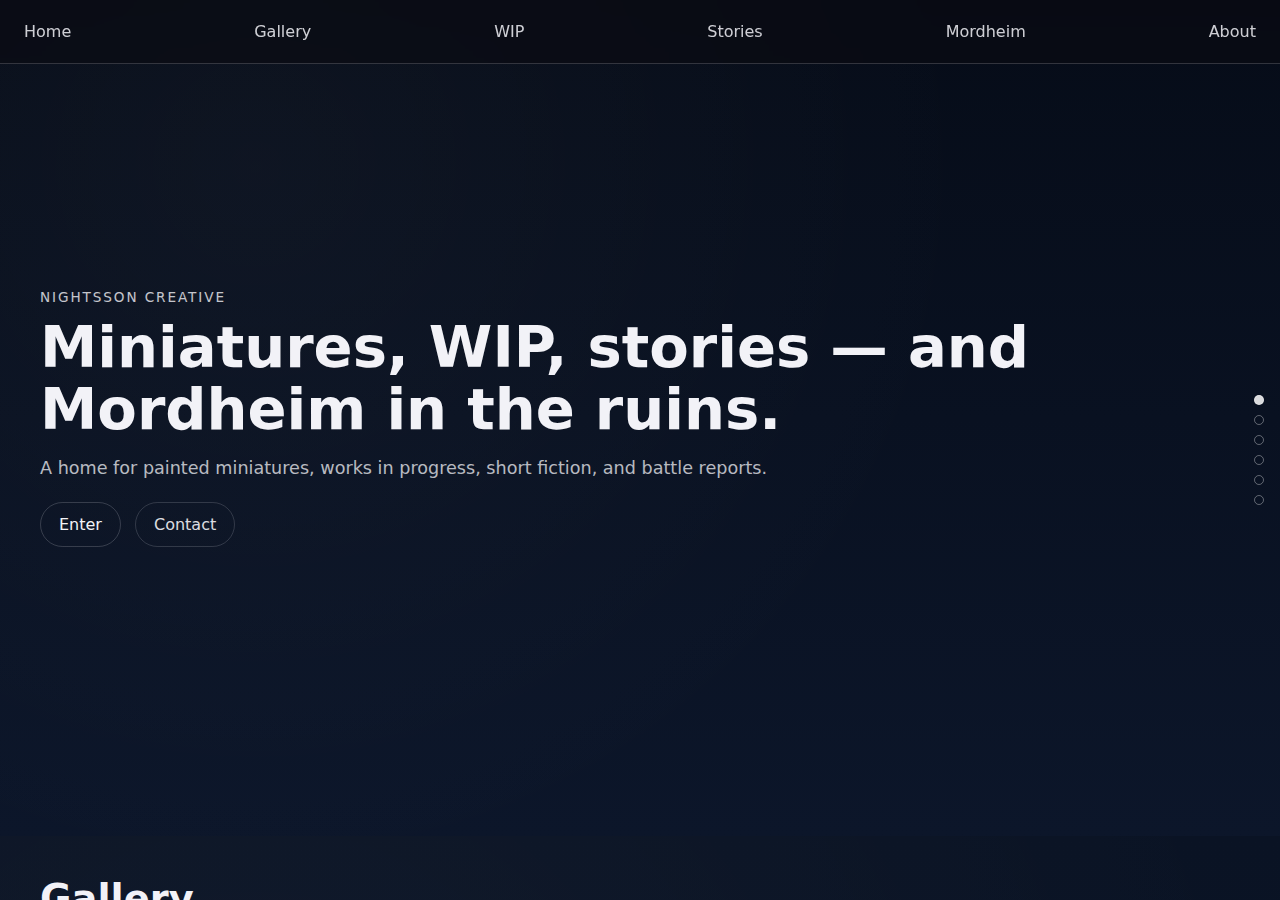
<file: index.html>
<!doctype html>
<html lang="en">
<head>
  <meta charset="utf-8" />
  <meta name="viewport" content="width=device-width, initial-scale=1" />
  <title>Nightsson Creative</title>
  <meta name="description" content="Nightsson Creative — Miniatures, WIP, stories, and Mordheim battle reports." />
  <link rel="stylesheet" href="/styles.css" />
</head>

<body>
  <nav class="topnav">
    <a href="#home">Home</a>
    <a href="#gallery">Gallery</a>
    <a href="#wip">WIP</a>
    <a href="#stories">Stories</a>
    <a href="#mordheim">Mordheim</a>
    <a href="#about">About</a>
  </nav>

  <div class="dotnav" aria-label="Section navigation">
    <a href="#home" class="dot" aria-label="Home"></a>
    <a href="#gallery" class="dot" aria-label="Gallery"></a>
    <a href="#wip" class="dot" aria-label="WIP"></a>
    <a href="#stories" class="dot" aria-label="Stories"></a>
    <a href="#mordheim" class="dot" aria-label="Mordheim"></a>
    <a href="#about" class="dot" aria-label="About"></a>
  </div>

  <main class="snap">
    <section id="home" class="panel">
      <div class="panel-inner">
        <p class="kicker">Nightsson Creative</p>
        <h1>Miniatures, WIP, stories — and Mordheim in the ruins.</h1>
        <p class="lede">
          A home for painted miniatures, works in progress, short fiction, and battle reports.
        </p>

        <div class="cta-row">
          <a class="cta" href="#gallery">Enter</a>
          <a class="cta ghost" href="#about">Contact</a>
        </div>
      </div>
    </section>

    <section id="gallery" class="panel">
      <div class="panel-inner">
        <h2>Gallery</h2>
        <p class="sub">Finished miniatures — an Instagram-style grid.</p>

        <div class="grid">
          <!-- Replace these with your images in /assets/gallery/ -->
          <a class="card" href="/gallery/">
            <img src="/assets/placeholder.jpg" alt="Gallery placeholder" loading="lazy" />
            <span class="card-title">View full gallery →</span>
          </a>
          <a class="card" href="/gallery/">
            <img src="/assets/placeholder.jpg" alt="Gallery placeholder" loading="lazy" />
            <span class="card-title">Latest work →</span>
          </a>
          <a class="card" href="/gallery/">
            <img src="/assets/placeholder.jpg" alt="Gallery placeholder" loading="lazy" />
            <span class="card-title">Tags & series →</span>
          </a>
        </div>
      </div>
    </section>

    <section id="wip" class="panel">
      <div class="panel-inner">
        <h2>WIP</h2>
        <p class="sub">Progress shots, recipes, and experiments.</p>
        <div class="cta-row">
          <a class="cta" href="/wip/">Browse WIP</a>
        </div>
      </div>
    </section>

    <section id="stories" class="panel">
      <div class="panel-inner">
        <h2>Stories</h2>
        <p class="sub">Short fiction and worldbuilding.</p>
        <div class="cta-row">
          <a class="cta" href="/stories/">Read stories</a>
        </div>
      </div>
    </section>

    <section id="mordheim" class="panel">
      <div class="panel-inner">
        <h2>Mordheim Battle Reports</h2>
        <p class="sub">Warbands, scenarios, aftermath — and the scars they leave.</p>
        <div class="cta-row">
          <a class="cta" href="/mordheim/">View reports</a>
        </div>
      </div>
    </section>

    <section id="about" class="panel">
      <div class="panel-inner">
        <h2>About</h2>
        <p class="sub">
          Write a short bio here. Add your Instagram link, email, and later Patreon/shop.
        </p>

        <ul class="links">
          <li><a href="#" target="_blank" rel="noopener">Instagram</a></li>
          <li><a href="mailto:you@example.com">Email</a></li>
          <!-- Stage 2: add Patreon/Shop link here -->
        </ul>
      </div>
    </section>
  </main>

  <script>
    // Active dot highlight
    const dots = Array.from(document.querySelectorAll(".dotnav .dot"));
    const sections = dots.map(d => document.querySelector(d.getAttribute("href")));

    const io = new IntersectionObserver((entries) => {
      entries.forEach(e => {
        if (!e.isIntersecting) return;
        const idx = sections.indexOf(e.target);
        dots.forEach(d => d.classList.remove("active"));
        if (idx >= 0) dots[idx].classList.add("active");
      });
    }, { threshold: 0.6 });

    sections.forEach(s => s && io.observe(s));
  </script>
</body>
</html>
</file>
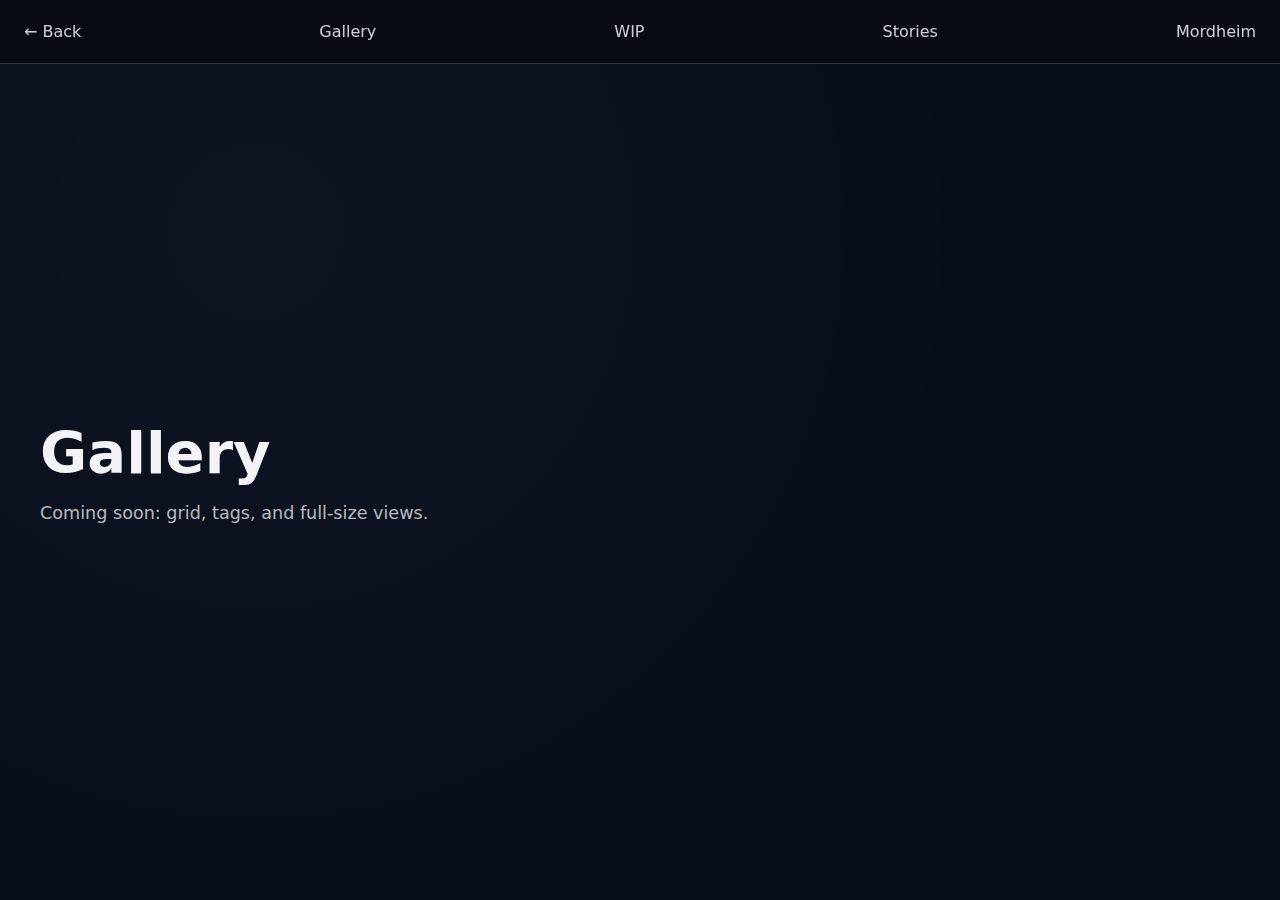
<file: gallery/index.html>
<!doctype html>
<html lang="en">
<head>
  <meta charset="utf-8" />
  <meta name="viewport" content="width=device-width, initial-scale=1" />
  <title>Gallery — Nightsson Creative</title>
  <link rel="stylesheet" href="/styles.css" />
</head>
<body>
  <nav class="topnav">
    <a href="/">← Back</a>
    <a href="/gallery/">Gallery</a>
    <a href="/wip/">WIP</a>
    <a href="/stories/">Stories</a>
    <a href="/mordheim/">Mordheim</a>
  </nav>

  <main style="padding-top: var(--nav-h);">
    <section class="panel" style="min-height: calc(100vh - var(--nav-h));">
      <div class="panel-inner">
        <h1>Gallery</h1>
        <p class="sub">Coming soon: grid, tags, and full-size views.</p>
      </div>
    </section>
  </main>
</body>
</html>
</file>
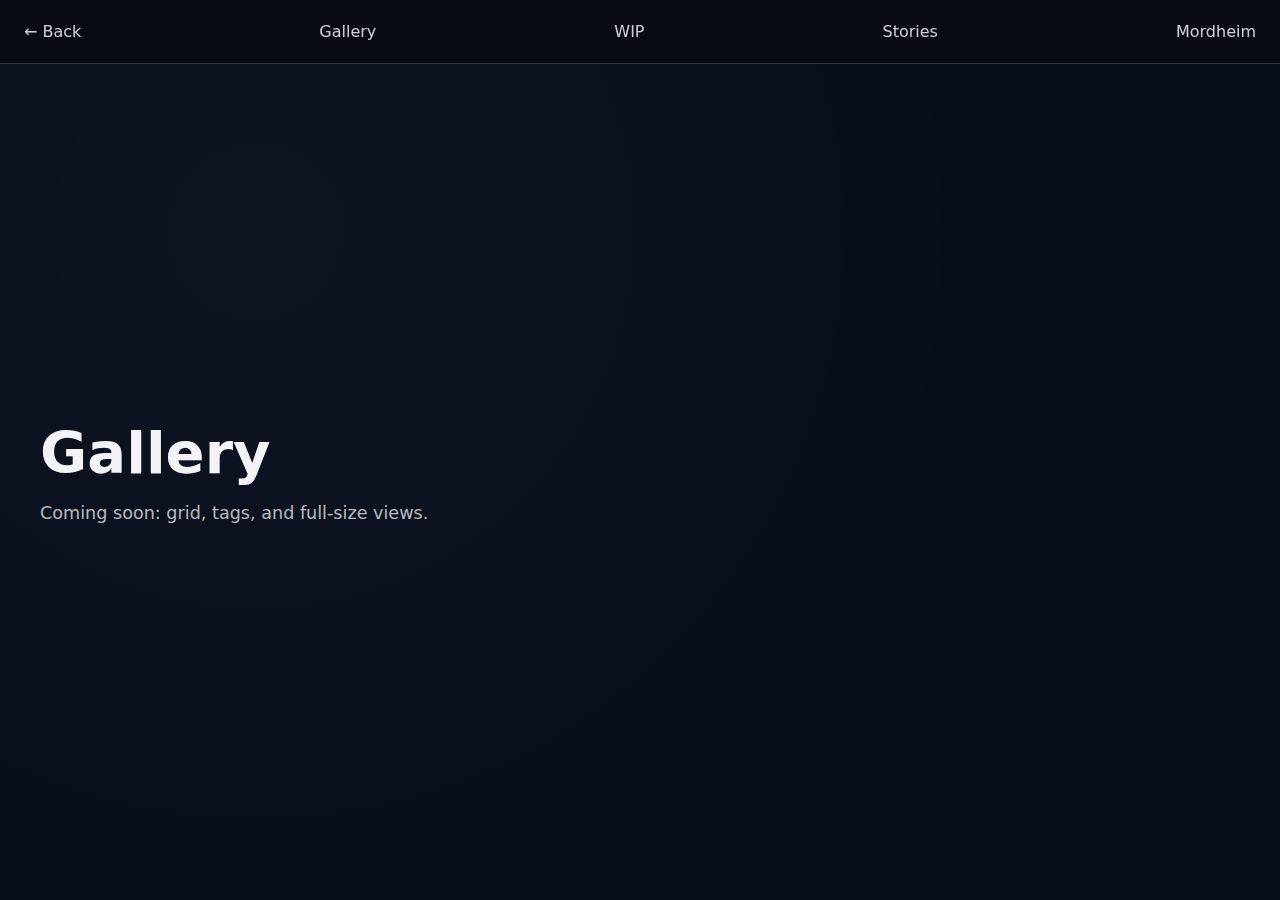
<file: mordheim/index.html>
<!doctype html>
<html lang="en">
<head>
  <meta charset="utf-8" />
  <meta name="viewport" content="width=device-width, initial-scale=1" />
  <title>Mordheim — Nightsson Creative</title>
  <link rel="stylesheet" href="/styles.css" />
</head>
<body>
  <nav class="topnav">
    <a href="/">← Back</a>
    <a href="/gallery/">Gallery</a>
    <a href="/wip/">WIP</a>
    <a href="/stories/">Stories</a>
    <a href="/mordheim/">Mordheim</a>
  </nav>

  <main style="padding-top: var(--nav-h);">
    <section class="panel" style="min-height: calc(100vh - var(--nav-h));">
      <div class="panel-inner">
        <h1>Gallery</h1>
        <p class="sub">Coming soon: grid, tags, and full-size views.</p>
      </div>
    </section>
  </main>
</body>
</html>
</file>
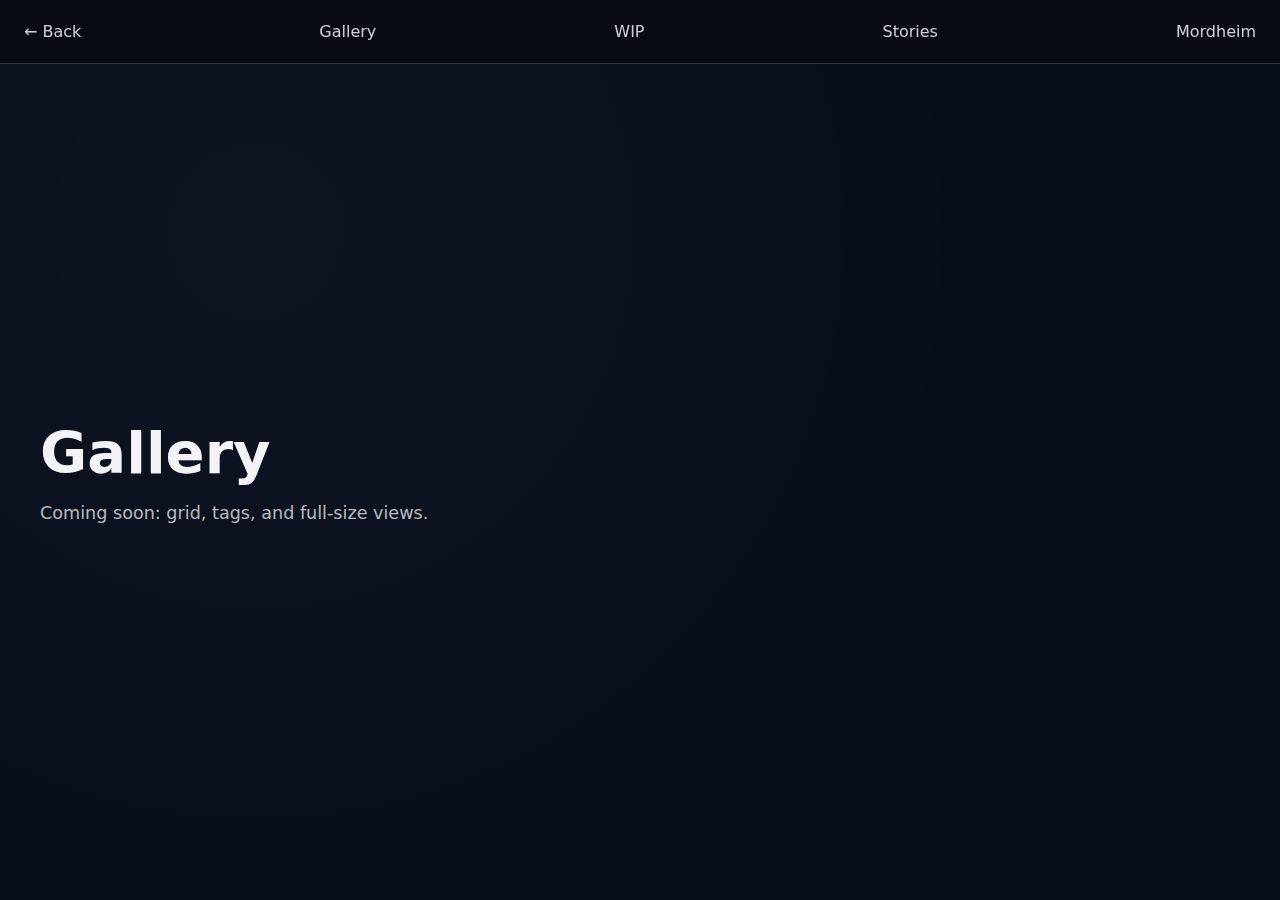
<file: wip/index.html>
<!doctype html>
<html lang="en">
<head>
  <meta charset="utf-8" />
  <meta name="viewport" content="width=device-width, initial-scale=1" />
  <title>WIP — Nightsson Creative</title>
  <link rel="stylesheet" href="/styles.css" />
</head>
<body>
  <nav class="topnav">
    <a href="/">← Back</a>
    <a href="/gallery/">Gallery</a>
    <a href="/wip/">WIP</a>
    <a href="/stories/">Stories</a>
    <a href="/mordheim/">Mordheim</a>
  </nav>

  <main style="padding-top: var(--nav-h);">
    <section class="panel" style="min-height: calc(100vh - var(--nav-h));">
      <div class="panel-inner">
        <h1>Gallery</h1>
        <p class="sub">Coming soon: grid, tags, and full-size views.</p>
      </div>
    </section>
  </main>
</body>
</html>
</file>
<file: styles.css>
:root{
  --nav-h: 64px;
  --bg: #070d1a;
  --fg: #f2f2f7;
  --muted: rgba(242,242,247,.75);
  --line: rgba(242,242,247,.18);
}

*{ box-sizing:border-box; }
html,body{ height:100%; margin:0; }

body{
  font-family: system-ui,-apple-system,Segoe UI,Roboto,Arial,sans-serif;
  background: var(--bg);
  color: var(--fg);
}

a{ color: inherit; }

/* ================= NAV ================= */

.topnav{
  position: fixed;
  top:0; left:0; right:0;
  height: var(--nav-h);
  display:flex;
  align-items:center;
  justify-content: space-between;
  padding: 0 24px;
  background: rgba(10,10,16,.6);
  backdrop-filter: blur(10px);
  border-bottom: 1px solid var(--line);
  z-index: 10;
}

.nav-links{
  display:flex;
  gap: 22px;
  align-items:center;
}

.topnav a{
  text-decoration:none;
  opacity:.85;
  transition: opacity .2s ease;
}

.topnav a:hover{ opacity:1; }

.logo{
  display:flex;
  align-items:center;
  height:100%;
}

.logo img{
  height:48px;
  width:auto;
  display:block;
  object-fit:contain;
}

/* ================= SCROLL SYSTEM ================= */

.snap{
  height: 100vh;
  overflow-y: auto;
  scroll-behavior: smooth;
  padding-top: var(--nav-h);
}

.panel{
  min-height: calc(100vh - var(--nav-h));
  display:grid;
  place-items:center;
  padding: 40px 28px;
  position: relative;
  overflow: hidden;
}

.panel::after{
  content: "";
  position:absolute;
  inset:0;
  background: radial-gradient(
    circle at 20% 20%,
    rgba(255,255,255,0.03),
    transparent 60%
  );
  pointer-events:none;
}

.panel-inner{
  width:100%;
  max-width:1200px;
}

/* ================= HERO LAYOUT ================= */

.hero-layout{
  display:grid;
  grid-template-columns: minmax(300px, 520px) 1fr;
  gap: 80px;
  align-items:center;
}

.hero-brand{
  display:flex;
  justify-content:center;
}

.hero-logo{
  width:100%;
  max-width:520px;
  height:auto;
  display:block;
  filter: drop-shadow(0 0 22px rgba(255,190,60,.12));
}

.hero-content{
  max-width:800px;
}

/* Responsive hero */
@media (max-width: 1000px){
  .hero-layout{
    grid-template-columns: 1fr;
    gap:40px;
    text-align:center;
  }

  .hero-logo{
    max-width:380px;
    margin:0 auto;
  }

  .cta-row{
    justify-content:center;
  }
}

/* ================= TYPOGRAPHY ================= */

.kicker{
  letter-spacing:.14em;
  text-transform:uppercase;
  opacity:.8;
  margin:0 0 12px;
  font-size:.85rem;
}

h1{
  font-size: clamp(2.2rem, 4.5vw, 3.6rem);
  line-height:1.08;
  margin:0 0 16px;
}

h2{
  font-size: clamp(1.6rem, 3vw, 2.5rem);
  margin:0 0 10px;
}

.lede,.sub{
  color: var(--muted);
  font-size:1.1rem;
  max-width:65ch;
}

/* ================= BUTTONS ================= */

.cta-row{
  margin-top:24px;
  display:flex;
  gap:14px;
  flex-wrap:wrap;
}

.cta{
  display:inline-block;
  padding:12px 18px;
  border-radius:999px;
  border:1px solid var(--line);
  text-decoration:none;
  transition: all .25s ease;
}

.cta:hover{
  border-color: rgba(255,190,60,.5);
  box-shadow: 0 0 18px rgba(255,190,60,.15);
}

.cta.ghost{
  background:transparent;
  opacity:.9;
}

/* ================= CARD BASE (used elsewhere too) ================= */

.card{
  position: relative;
  border: 1px solid var(--line);
  border-radius: 20px;
  overflow: hidden;
  text-decoration: none;
}

.card img{
  width: 100%;
  height: 100%;
  object-fit: cover;
  display: block;
}

/* ================= GALLERY SECTION
   Layout:
   [ BIG ][ S1 ][ S2 ]
   [ BIG ][ S3 ][ S4 ]
================= */

#gallery .gallery-layout{
  margin-top: 24px;
  display: grid;
  grid-template-columns: 1.4fr 1fr 1fr;
  grid-template-rows: repeat(2, 1fr);
  gap: 16px;

  /* Make sure it fits nicely in the section */
  height: min(500px, calc(100vh - var(--nav-h) - 220px));
}

#gallery .tile{
  position: relative;
  border: 1px solid var(--line);
  border-radius: 18px;
  overflow: hidden;
  text-decoration: none;
}

#gallery .tile img{
  width: 100%;
  height: 100%;
  object-fit: cover;
  display: block;
}

/* BIG tile spans two rows */
#gallery .tile.big{
  grid-row: span 2;
}

/* Mobile fallback */
@media (max-width: 900px){
  #gallery .gallery-layout{
    grid-template-columns: 1fr 1fr;
    grid-template-rows: auto;
    height: auto;
  }

  #gallery .tile.big{
    grid-column: span 2;
    grid-row: auto;
    aspect-ratio: 16 / 9;
  }

  #gallery .tile{
    aspect-ratio: 1 / 1;
  }
}
/* ================= LINKS LIST ================= */

.links{
  margin: 16px 0 0;
  padding-left: 18px;
  color: var(--muted);
}

/* ================= DOT NAV ================= */

.dotnav{
  position:fixed;
  right:16px;
  top:50%;
  transform:translateY(-50%);
  display:grid;
  gap:10px;
  z-index:10;
}

.dot{
  width:10px;
  height:10px;
  border-radius:50%;
  border:1px solid rgba(255,255,255,.35);
  background:transparent;
  display:block;
}

.dot.active{
  background: rgba(255,255,255,.85);
}

@media (hover: hover) and (pointer: fine){
  .snap{ scroll-snap-type:y mandatory; }
  .panel{ scroll-snap-align:start; scroll-snap-stop:always; }
}

@media (hover:none) and (pointer:coarse){
  .dotnav{ display:none; }
}

/* ================= SECTION COLOR NUANCES ================= */

#home{
  background: linear-gradient(180deg, #060c18 0%, #0c162a 100%);
}

#gallery{
  background: linear-gradient(180deg, #0a1324 0%, #0e1a30 100%);
}

#wip{
  background: linear-gradient(180deg, #0c1628 0%, #13213a 100%);
}

#stories{
  background: linear-gradient(180deg, #0a1426 0%, #162443 100%);
}

#mordheim{
  background: linear-gradient(180deg, #0e1624 0%, #1b2b45 100%);
}

#about{
  background: linear-gradient(180deg, #0a1220 0%, #0d182c 100%);
}
</file>
